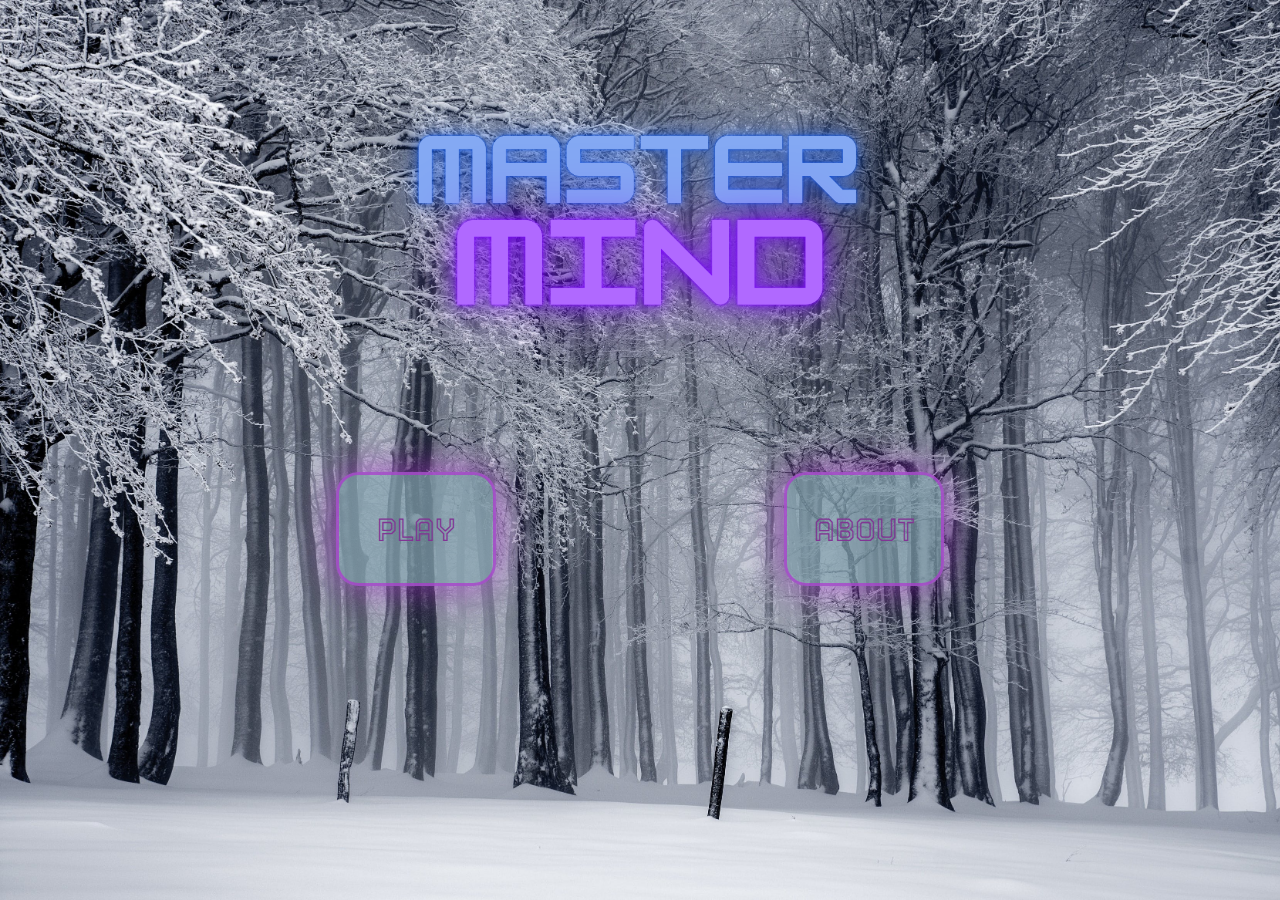
<file: index.html>
<!DOCTYPE html>
<html lang="en">
  <head>
    <meta charset="UTF-8" />
    <meta name="viewport" content="width=device-width, initial-scale=1.0" />
    <title>Mastermind</title>
    <link rel="stylesheet" href="/css/style.css" />
    <link rel="preconnect" href="https://fonts.googleapis.com" />
    <link rel="preconnect" href="https://fonts.gstatic.com" crossorigin />
    <link
      href="https://fonts.googleapis.com/css2?family=Tourney:wght@700&display=swap"
      rel="stylesheet"
    />
  </head>
  <body>
    <div class="logo">
      <img src="img/Logo.svg" alt="logo" />
    </div>
    <div class="botonesInicio">
      <a href="/pages/name.html" class="botonPlay">PLAY</a>
      <a href="/pages/about.html" class="botonAbout">ABOUT</a>
    </div>
  </body>
</html>
</file>
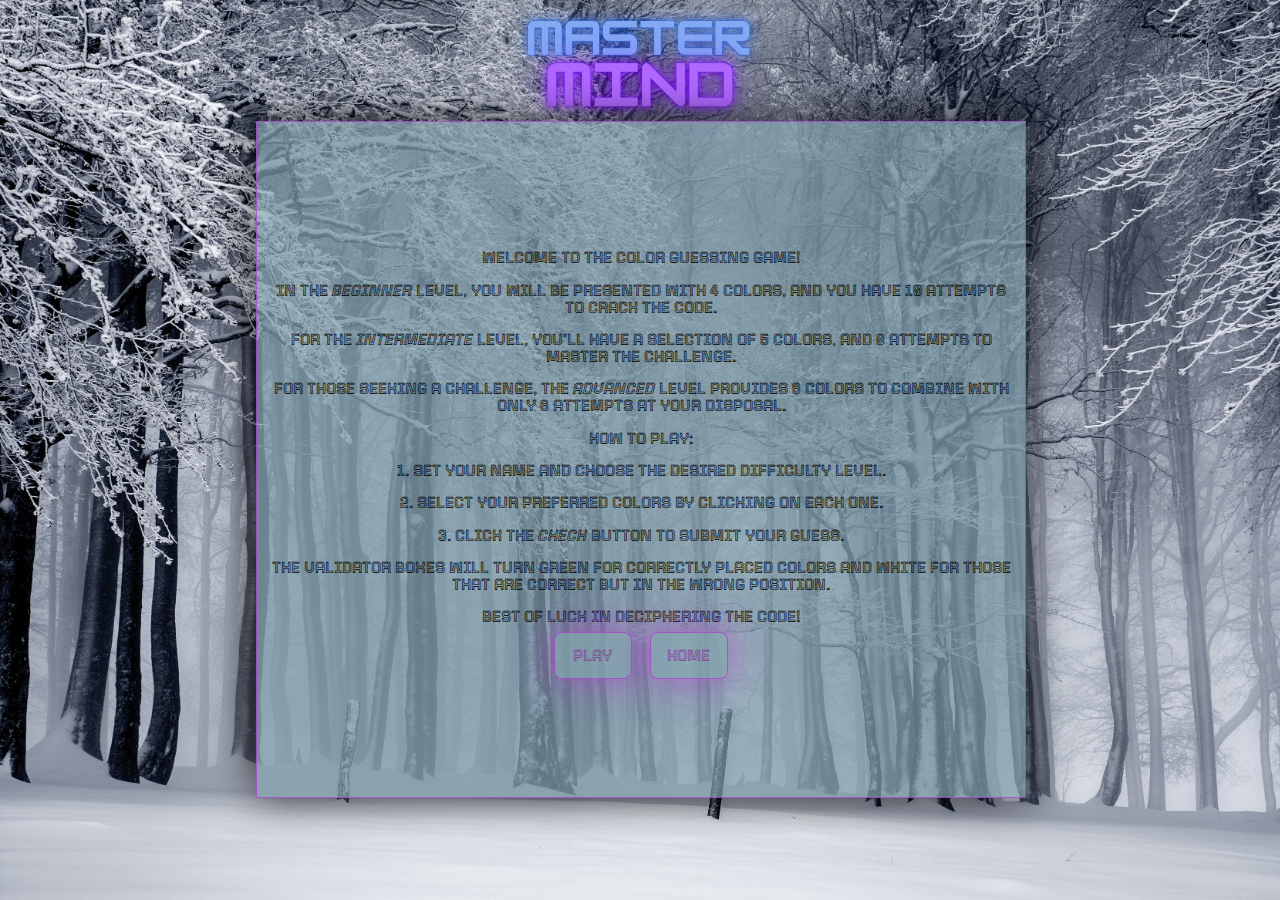
<file: pages/about.html>
<!DOCTYPE html>
<html lang="en">
  <head>
    <meta charset="UTF-8" />
    <meta name="viewport" content="width=device-width, initial-scale=1.0" />
    <title>Mastermind</title>
    <link rel="stylesheet" href="/css/style.css" />
    <link rel="preconnect" href="https://fonts.googleapis.com" />
    <link rel="preconnect" href="https://fonts.gstatic.com" crossorigin />
    <link
      href="https://fonts.googleapis.com/css2?family=Tourney:wght@700&display=swap"
      rel="stylesheet"
    />
  </head>
  <body>
    <div class="logoPages">
      <a href="../index.html"><img src="../img/Logo.svg" alt="logo" /></a>
    </div>
    <div class="about">
      <p>WELCOME TO THE COLOR GUESSING GAME!</p>
      <p>IN THE <i>BEGINNER</i> LEVEL, YOU WILL BE PRESENTED WITH 4 COLORS, AND YOU HAVE 10 ATTEMPTS TO CRACK THE CODE.</p>
      <p>FOR THE <i>INTERMEDIATE</i> LEVEL, YOU'LL HAVE A SELECTION OF 5 COLORS, AND 8 ATTEMPTS TO MASTER THE CHALLENGE.</p>
      <p>FOR THOSE SEEKING A CHALLENGE, THE <i>ADVANCED</i> LEVEL PROVIDES 6 COLORS TO COMBINE WITH ONLY 6 ATTEMPTS AT YOUR DISPOSAL.</p>
      <p>HOW TO PLAY:</p>
      <p>1. SET YOUR NAME AND CHOOSE THE DESIRED DIFFICULTY LEVEL.</p>
      <p>2. SELECT YOUR PREFERRED COLORS BY CLICKING ON EACH ONE.</p>
      <p>3. CLICK THE <i>CHECK</i> BUTTON TO SUBMIT YOUR GUESS.</p>
      <p>THE VALIDATOR BOXES WILL TURN GREEN FOR CORRECTLY PLACED COLORS AND WHITE FOR THOSE THAT ARE CORRECT BUT IN THE WRONG POSITION.</p>
      <p>BEST OF LUCK IN DECIPHERING THE CODE!</p>
      <div class="buttonPlay-Home">
      <a class="button-Play" href="../pages/name.html">PLAY</a>      
      <a class="button-Home" href="../index.html">HOME</a>
      </div>
    </div>
  </body>
</html>
</file>
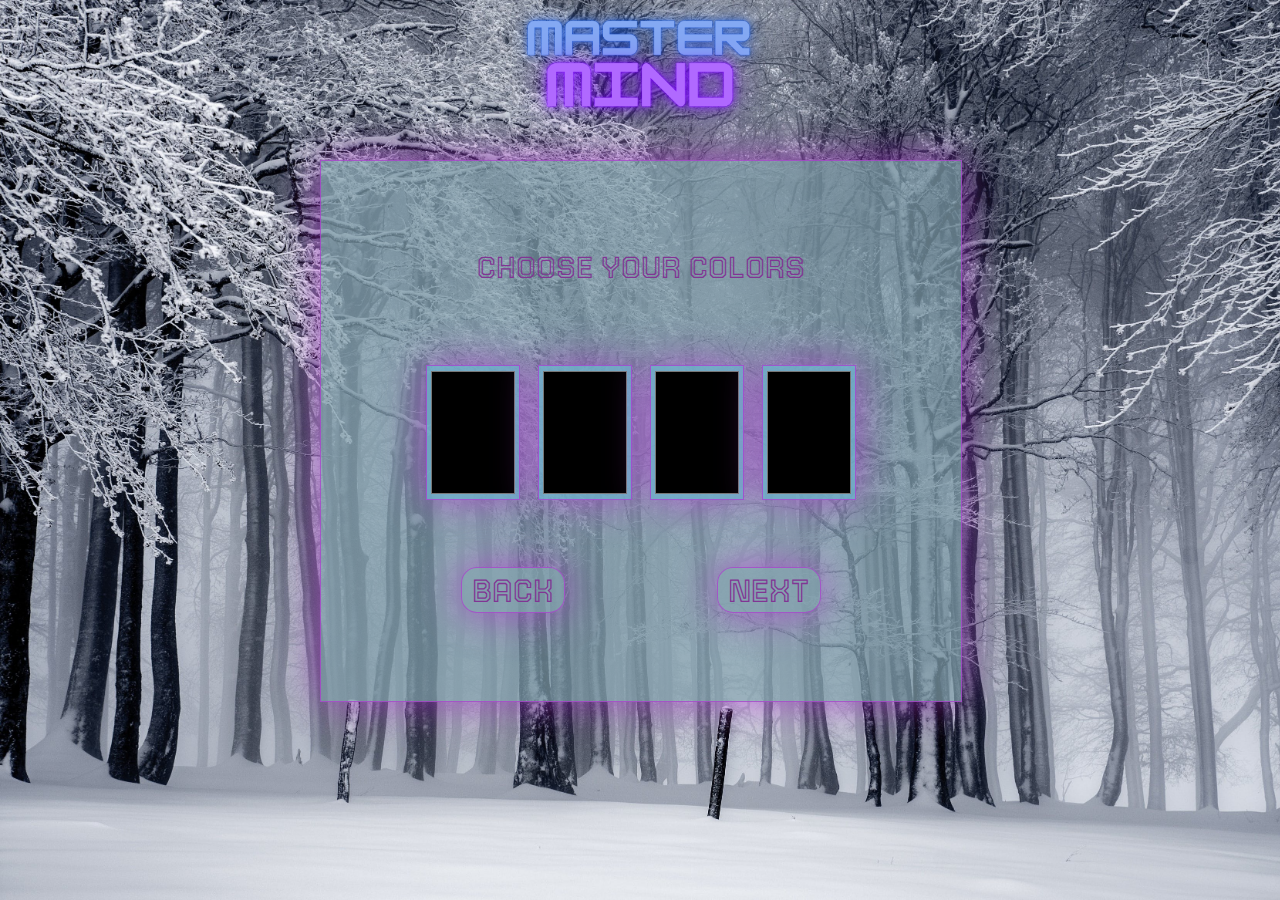
<file: pages/color.html>
<!DOCTYPE html>
<html lang="en">
  <head>
    <meta charset="UTF-8" />
    <meta name="viewport" content="width=device-width, initial-scale=1.0" />
    <title>Mastermind</title>
    <link rel="stylesheet" href="/css/style.css" />
    <link rel="preconnect" href="https://fonts.googleapis.com" />
    <link rel="preconnect" href="https://fonts.gstatic.com" crossorigin />
    <link
      href="https://fonts.googleapis.com/css2?family=Tourney:wght@700&display=swap"
      rel="stylesheet"
    />
  </head>
  <body>
    <div class="logoPages">
      <a href="../index.html"><img src="../img/Logo.svg" alt="logo" /></a>
    </div>
    <div class="colors">
      <div class="colortabbox">
        <label class="choose">CHOOSE YOUR COLORS</label>
        <div class="colorboxes" id="colorBoxes">
          <input type="color" class="colorInput" id="color1" name="color" />
          <input type="color" class="colorInput" id="color2" name="color" />
          <input type="color" class="colorInput" id="color3" name="color" />
          <input type="color" class="colorInput" id="color4" name="color" />
        </div>
        <div class="nextandback">
          <a class="botonnb" href="../pages/levels.html">BACK</a>
          <a id="nextButton" class="botonnb" href="../pages/mastermind.html">NEXT</a>
        </div>
      </div>
    </div>
    <script src="../js/color.js"></script>
  </body>
</html>
</file>
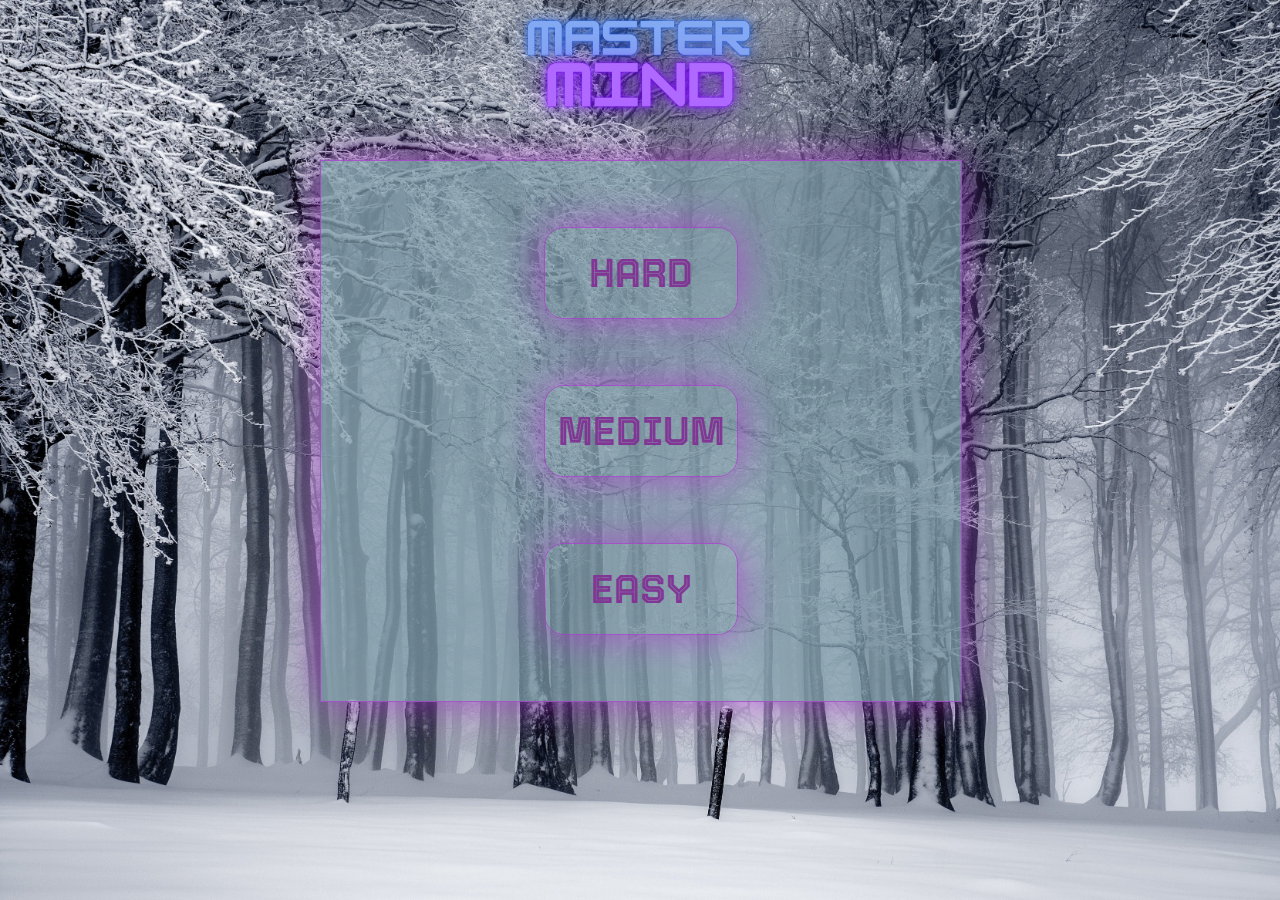
<file: pages/levels.html>
<!DOCTYPE html>
<html lang="en">
  <head>
    <meta charset="UTF-8" />
    <meta name="viewport" content="width=device-width, initial-scale=1.0" />
    <title>Mastermind</title>
    <link rel="stylesheet" href="/css/style.css" />
    <link rel="preconnect" href="https://fonts.googleapis.com" />
    <link rel="preconnect" href="https://fonts.gstatic.com" crossorigin />
    <link
      href="https://fonts.googleapis.com/css2?family=Tourney:wght@700&display=swap"
      rel="stylesheet"
    />
  </head>
  <body>
    <div class="logoPages">
      <a href="../index.html"><img src="../img/Logo.svg" alt="logo" /></a>
    </div>
    <div class="levelboard">
      <div class="levels">HARD</div>
      <div class="levels">MEDIUM</div>
      <a href="../pages/color.html" class="levels">EASY</a>
    </div>
  </body>
</html>
</file>
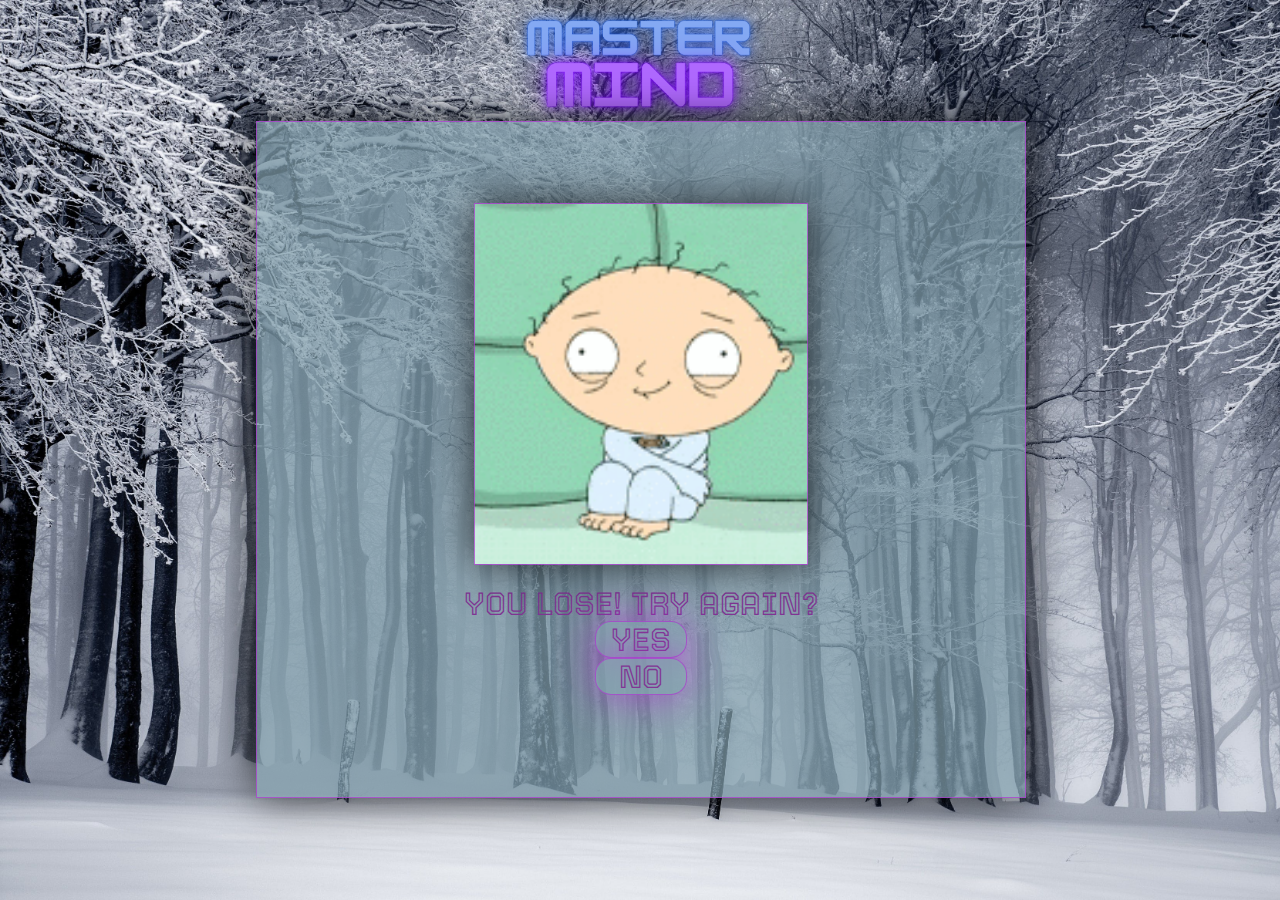
<file: pages/loser.html>
<!DOCTYPE html>
<html lang="en">
  <head>
    <meta charset="UTF-8" />
    <meta name="viewport" content="width=device-width, initial-scale=1.0" />
    <title>Mastermind</title>
    <link rel="stylesheet" href="/css/style.css" />
    <link rel="preconnect" href="https://fonts.googleapis.com" />
    <link rel="preconnect" href="https://fonts.gstatic.com" crossorigin />
    <link
      href="https://fonts.googleapis.com/css2?family=Tourney:wght@700&display=swap"
      rel="stylesheet"
    /> 
  </head>
  <body>
    <div class="logoPages">
      <a href="../index.html"><img src="../img/Logo.svg" alt="logo" /></a>
    </div>
    <div class="result-box">
      <div class="winnerName" id="winnerName"></div>
      <div class="loserimg"></div>
      <div class="playAgainBox">YOU LOSE! TRY AGAIN?
        <a class="yesPlay" href="../pages/mastermind.html">YES</a>
        <a class="noPlay" href="../index.html">NO</a>
      </div>      
    </div>
    <script src="/js/winner.js"></script>
  </body>
</html>
</file>
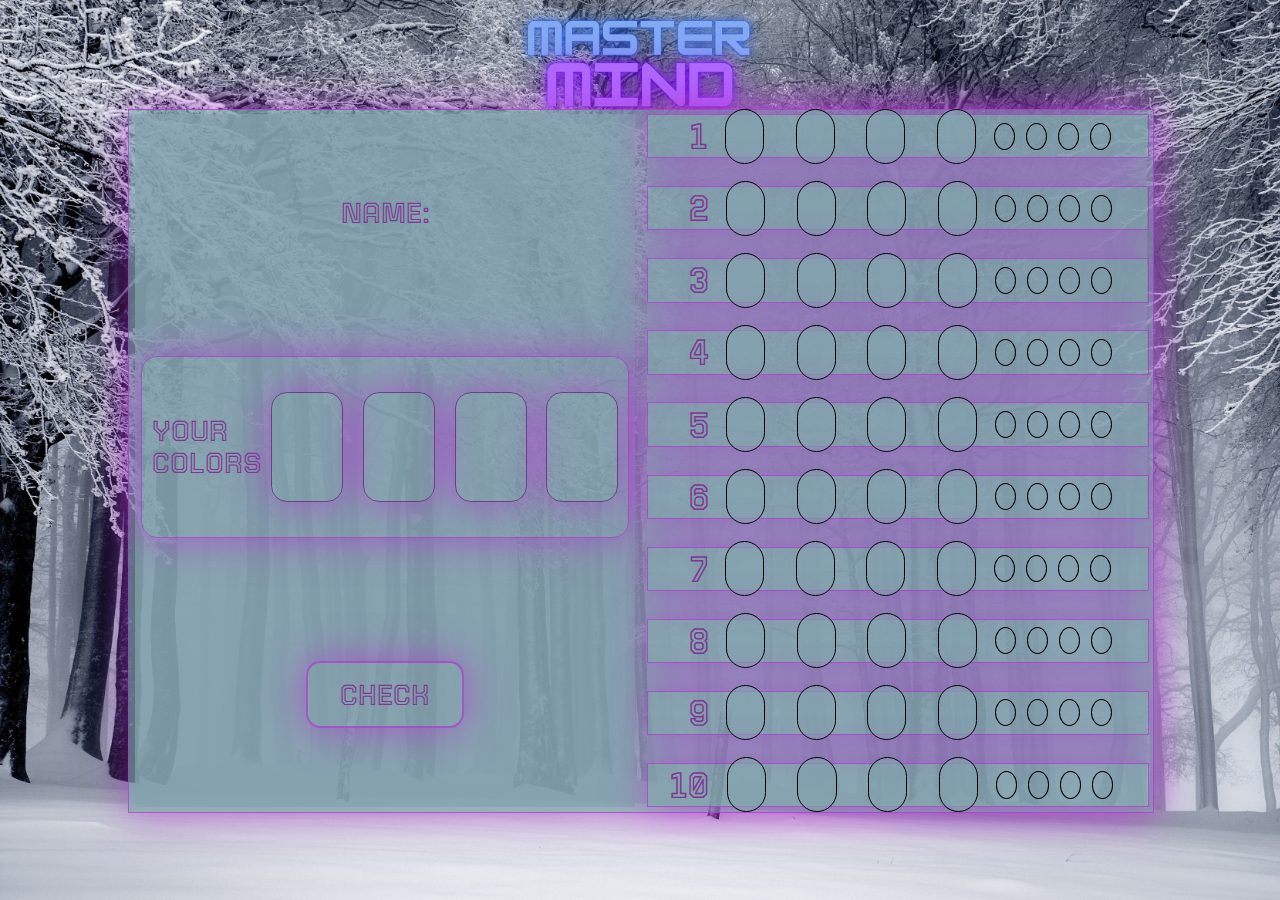
<file: pages/mastermind.html>
<!DOCTYPE html>
<html lang="en">
  <head>
    <meta charset="UTF-8" />
    <meta name="viewport" content="width=device-width, initial-scale=1.0" />
    <title>Mastermind</title>
    <link rel="stylesheet" href="/css/style.css" />
    <link rel="preconnect" href="https://fonts.googleapis.com" />
    <link rel="preconnect" href="https://fonts.gstatic.com" crossorigin />
    <link
      href="https://fonts.googleapis.com/css2?family=Tourney:wght@700&display=swap"
      rel="stylesheet"
    />
  </head>
  <body>
    <div class="logoPages">
      <a href="../index.html"><img src="../img/Logo.svg" alt="logo" /></a>
    </div>
    <div class="gamebox">
      <div class="gamebox-indicators">
        <div class="selectedUsername">
          <div>NAME:</div>
          <div id="showSelectedName"></div>
        </div>
        <div class="selectedColor-box">
          <div id="selectedColor-name">YOUR COLORS</div>
          <div id="selectedColor1"></div>
          <div id="selectedColor2"></div>
          <div id="selectedColor3"></div>
          <div id="selectedColor4"></div>
        </div>
        <div class="checkButtons">
          <!-- <div class="removeButton" id="removeButton">REMOVE</div> -->
          <div class="checkButton" id="checkButton">CHECK</div>
        </div>
      </div>
      <div class="gamebox-play">
        <div class="game">
          <div class="game-try">1</div>
          <div class="coloredbox">
            <div class="color1" id="row1c1"></div>
            <div class="color2" id="row1c2"></div>
            <div class="color3" id="row1c3"></div>
            <div class="color4" id="row1c4"></div>
          </div>
          <div class="rightchoice">
            <div class="checkbox" id="checkbox1-1"></div>
            <div class="checkbox" id="checkbox1-2"></div>
            <div class="checkbox" id="checkbox1-3"></div>
            <div class="checkbox" id="checkbox1-4"></div>
          </div>
        </div>
        <div class="game">
          <div class="game-try">2</div>
          <div class="coloredbox">
            <div class="color1" id="row2c1"></div>
            <div class="color2" id="row2c2"></div>
            <div class="color3" id="row2c3"></div>
            <div class="color4" id="row2c4"></div>
          </div>
          <div class="rightchoice">
            <div class="checkbox" id="checkbox2-1"></div>
            <div class="checkbox" id="checkbox2-2"></div>
            <div class="checkbox" id="checkbox2-3"></div>
            <div class="checkbox" id="checkbox2-4"></div>
          </div>
        </div>
        <div class="game">
          <div class="game-try">3</div>
          <div class="coloredbox">
            <div class="color1" id="row3c1"></div>
            <div class="color2" id="row3c2"></div>
            <div class="color3" id="row3c3"></div>
            <div class="color4" id="row3c4"></div>
          </div>
          <div class="rightchoice">
            <div class="checkbox" id="checkbox3-1"></div>
            <div class="checkbox" id="checkbox3-2"></div>
            <div class="checkbox" id="checkbox3-3"></div>
            <div class="checkbox" id="checkbox3-4"></div>
          </div>
        </div>
        <div class="game">
          <div class="game-try">4</div>
          <div class="coloredbox">
            <div class="color1" id="row4c1"></div>
            <div class="color2" id="row4c2"></div>
            <div class="color3" id="row4c3"></div>
            <div class="color4" id="row4c4"></div>
          </div>
          <div class="rightchoice">
            <div class="checkbox" id="checkbox4-1"></div>
            <div class="checkbox" id="checkbox4-2"></div>
            <div class="checkbox" id="checkbox4-3"></div>
            <div class="checkbox" id="checkbox4-4"></div>
          </div>
        </div>
        <div class="game">
          <div class="game-try">5</div>
          <div class="coloredbox">
            <div class="color1" id="row5c1"></div>
            <div class="color2" id="row5c2"></div>
            <div class="color3" id="row5c3"></div>
            <div class="color4" id="row5c4"></div>
          </div>
          <div class="rightchoice">
            <div class="checkbox" id="checkbox5-1"></div>
            <div class="checkbox" id="checkbox5-2"></div>
            <div class="checkbox" id="checkbox5-3"></div>
            <div class="checkbox" id="checkbox5-4"></div>
          </div>
        </div>
        <div class="game">
          <div class="game-try">6</div>
          <div class="coloredbox">
            <div class="color1" id="row6c1"></div>
            <div class="color2" id="row6c2"></div>
            <div class="color3" id="row6c3"></div>
            <div class="color4" id="row6c4"></div>
          </div>
          <div class="rightchoice">
            <div class="checkbox" id="checkbox6-1"></div>
            <div class="checkbox" id="checkbox6-2"></div>
            <div class="checkbox" id="checkbox6-3"></div>
            <div class="checkbox" id="checkbox6-4"></div>
          </div>
        </div>
        <div class="game">
          <div class="game-try">7</div>
          <div class="coloredbox">
            <div class="color1" id="row7c1"></div>
            <div class="color2" id="row7c2"></div>
            <div class="color3" id="row7c3"></div>
            <div class="color4" id="row7c4"></div>
          </div>
          <div class="rightchoice">
            <div class="checkbox" id="checkbox7-1"></div>
            <div class="checkbox" id="checkbox7-2"></div>
            <div class="checkbox" id="checkbox7-3"></div>
            <div class="checkbox" id="checkbox7-4"></div>
          </div>
        </div>
        <div class="game">
          <div class="game-try">8</div>
          <div class="coloredbox">
            <div class="color1" id="row8c1"></div>
            <div class="color2" id="row8c2"></div>
            <div class="color3" id="row8c3"></div>
            <div class="color4" id="row8c4"></div>
          </div>
          <div class="rightchoice">
            <div class="checkbox" id="checkbox8-1"></div>
            <div class="checkbox" id="checkbox8-2"></div>
            <div class="checkbox" id="checkbox8-3"></div>
            <div class="checkbox" id="checkbox8-4"></div>
          </div>
        </div>
        <div class="game">
          <div class="game-try">9</div>
          <div class="coloredbox">
            <div class="color1" id="row9c1"></div>
            <div class="color2" id="row9c2"></div>
            <div class="color3" id="row9c3"></div>
            <div class="color4" id="row9c4"></div>
          </div>
          <div class="rightchoice">
            <div class="checkbox" id="checkbox9-1"></div>
            <div class="checkbox" id="checkbox9-2"></div>
            <div class="checkbox" id="checkbox9-3"></div>
            <div class="checkbox" id="checkbox9-4"></div>
          </div>
        </div>
        <div class="game">
          <div class="game-try" id="number10">10</div>
          <div class="coloredbox">
            <div class="color1" id="row10c1"></div>
            <div class="color2" id="row10c2"></div>
            <div class="color3" id="row10c3"></div>
            <div class="color4" id="row10c4"></div>
          </div>
          <div class="rightchoice">
            <div class="checkbox" id="checkbox10-1"></div>
            <div class="checkbox" id="checkbox10-2"></div>
            <div class="checkbox" id="checkbox10-3"></div>
            <div class="checkbox" id="checkbox10-4"></div>
          </div>
        </div>
      </div>
    </div>
    <script src="../js/main.js"></script>
  </body>
</html>
</file>
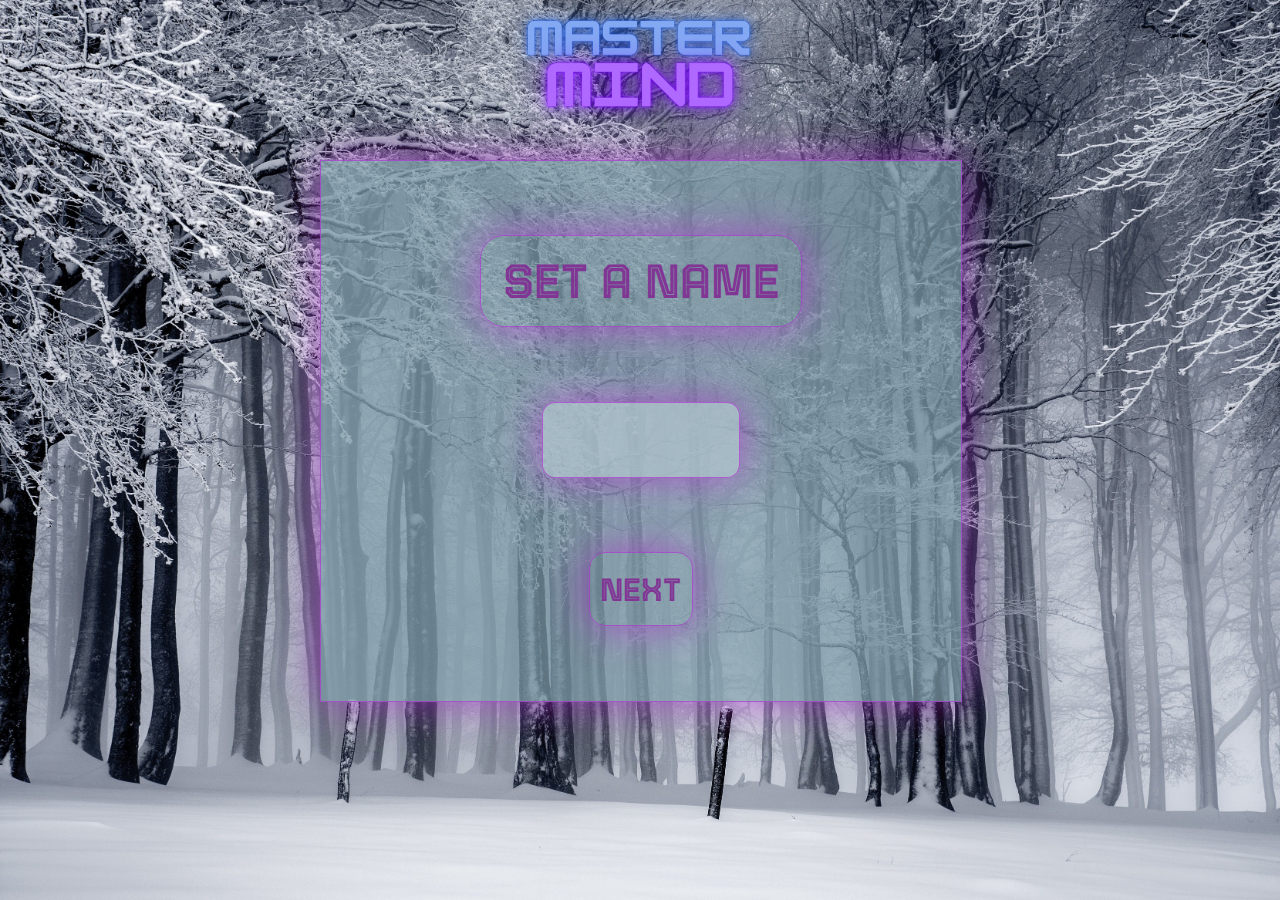
<file: pages/name.html>
<!DOCTYPE html>
<html lang="en">
  <head>
    <meta charset="UTF-8" />
    <meta name="viewport" content="width=device-width, initial-scale=1.0" />
    <title>Mastermind</title>
    <link rel="stylesheet" href="/css/style.css" />
    <link rel="preconnect" href="https://fonts.googleapis.com" />
    <link rel="preconnect" href="https://fonts.gstatic.com" crossorigin />
    <link
      href="https://fonts.googleapis.com/css2?family=Tourney:wght@700&display=swap"
      rel="stylesheet"
    />
  </head>
  <body>
    <div class="logoPages">
      <a href="../index.html"><img src="../img/Logo.svg" alt="logo" /></a>
    </div>
    <div class="namebox">
      <div class="name">SET A NAME</div>
      <div>
        <input id="inputName" class="inputName" type="text" name="input" />
      </div>
      <a id="nextButton" class="botonnext" href="../pages/levels.html">NEXT</a>
    </div>
    <script src="../js/name.js"></script>
  </body>
</html>
</file>
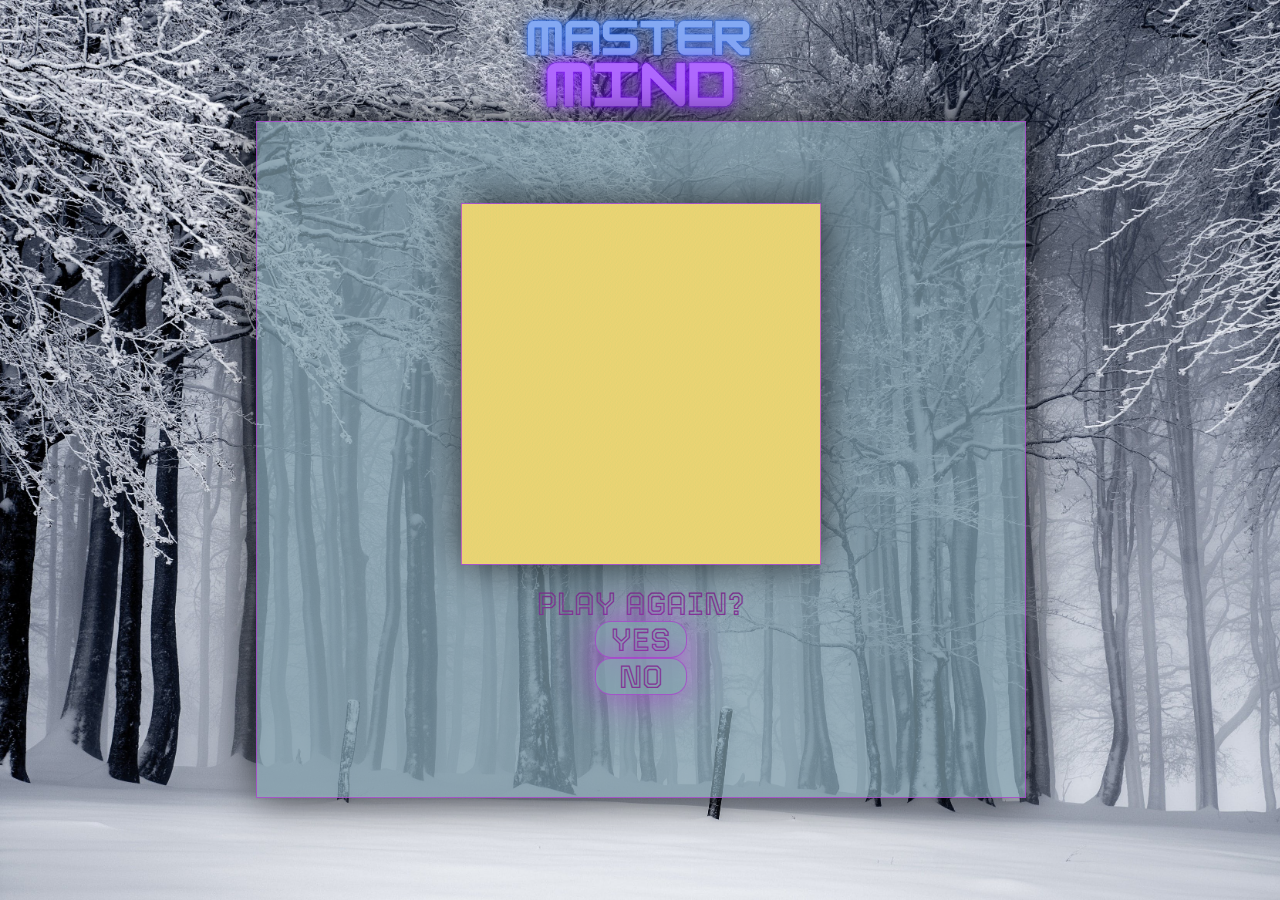
<file: pages/winner.html>
<!DOCTYPE html>
<html lang="en">
  <head>
    <meta charset="UTF-8" />
    <meta name="viewport" content="width=device-width, initial-scale=1.0" />
    <title>Mastermind</title>
    <link rel="stylesheet" href="/css/style.css" />
    <link rel="preconnect" href="https://fonts.googleapis.com" />
    <link rel="preconnect" href="https://fonts.gstatic.com" crossorigin />
    <link
      href="https://fonts.googleapis.com/css2?family=Tourney:wght@700&display=swap"
      rel="stylesheet"
    /> 
  </head>
  <body>
    <div class="logoPages">
      <a href="../index.html"><img src="../img/Logo.svg" alt="logo" /></a>
    </div>
    <div class="result-box">
      <div class="winnerName" id="winnerName"></div>
      <div class="winnerimg"></div>
      <div class="playAgainBox">PLAY AGAIN?
        <a class="yesPlay" href="../pages/color.html">YES</a>
        <a class="noPlay" href="../index.html">NO</a>
      </div>      
    </div>
    <script src="/js/winner.js"></script>
  </body>
</html>
</file>
<file: css/style.css>
body {
    margin: 0;
    padding: 0;
    font-family: 'Arial', sans-serif;
    background: url('/img/background1.jpg') fixed;
    background-size: cover;
    background-repeat: no-repeat;
    overflow: hidden;
    font-family: 'Tourney', sans-serif;
}

.logo {
    position: relative;
    display: flex;
    justify-content: center;
    margin-bottom: -10em;
}

.logoPages {
    position: relative;
    display: flex;
    justify-content: center;
}

.logoPages img {
    width: 25vw;
    margin-top: -15%;
}

@media only screen and (max-width: 767px) {
      body {
        overflow: hidden;
    }

    .logo {
        width: 100vw;
        height: 70vh; 
        overflow: hidden;
    }
    .botonesInicio {
        justify-content: center;
        flex-direction: column;
        height: 20vh;
     }
}

.botonesInicio {
    display: flex;
    position: relative;
    justify-content: space-around;
    align-items: center;
    margin: 0 15%;
}

.botonPlay, .botonAbout {
    display: flex;
    justify-content: center;
    align-items: center;
    background-color: rgb(67, 147, 184);
    height: 12vh;
    width: 12vw;
    border: solid 0.12em rgb(175, 53, 209, 0.7); 
    border-radius: 0.7em;
    font-size: 200%;
    border: solid 0.12em rgb(175, 53, 209, 0.7); 
    box-shadow: 0 0 40px rgba(175, 53, 209, 0.7); 
    background-color: rgba(133, 163, 175, 0.7);   
    text-decoration: none;
    color: rgb(129, 53, 148);
}

.namebox, .levelboard, .colors {
    position: relative;
    display: flex;
    flex-direction: column;
    justify-content: space-evenly;
    align-items: center;
    height: 60vh; 
    width: 50vw;
    margin-top: -9%;
    margin-left: 25%;
    background-color: rgba(133, 163, 175, 0.7);    
    border: solid 0.12em rgb(175, 53, 209, 0.7); 
    box-shadow: 0 0 40px rgba(175, 53, 209, 0.7); 
}

.name {
    position: relative;
    display: flex;
    justify-content: center;
    align-items: center;
    color: rgb(129, 53, 148);
    border: solid 0.001em rgb(175, 53, 209, 0.7); 
    box-shadow: 0 0 40px rgba(175, 53, 209, 0.7); 
    width: 25vw;
    height: 10vh;
    font-size: 300%;
    font-weight: bold;
    border-radius: 0.5em;
}

.inputName {
    width: 15vw;
    height: 8vh;
    border-radius: 1em;
    display: flex;
    position: relative;
    justify-content: center;
    border: solid 0.12em rgb(175, 53, 209, 0.7); 
    box-shadow: 0 0 40px rgba(175, 53, 209, 0.7); 
    background-color: rgba(178, 197, 206, 0.7); 
}

.botonnext {
    position: relative;
    display: flex;
    justify-content: center;
    align-items: center;
    color: rgb(129, 53, 148);
    border: solid 0.001em rgb(175, 53, 209, 0.7); 
    box-shadow: 0 0 40px rgba(175, 53, 209, 0.7); 
    width: 8vw;
    height: 8vh;
    font-size: 200%;
    font-weight: bold;
    border-radius: 0.5em;
    text-decoration: none;
}

.levels {
    position: relative;
    display: flex;
    justify-content: center;
    align-items: center;
    color: rgb(129, 53, 148);
    border: solid 0.001em rgb(175, 53, 209, 0.7); 
    box-shadow: 0 0 40px rgba(175, 53, 209, 0.7); 
    width: 15vw;
    height: 10vh;
    font-size: 250%;
    font-weight: bold;
    border-radius: 0.5em;
    text-decoration: none;
}

.colortabbox {
    width: 50vw;
    height: 50vh;
    display: flex;
    justify-content: center;
    align-items: center;
    flex-direction: column;
    color: rgb(129, 53, 148);
}

.colorInput {
    width: 10vw; 
    height: 15vh; 
    margin: 2%;
    border: solid 0.001em rgb(175, 53, 209, 0.7); 
    box-shadow: 0 0 40px rgba(175, 53, 209, 0.7); 
    background-color: rgba(112, 173, 202, 0.815);
}

.nextandback {
    display: flex;
    justify-content: space-around;
    width: 40vw;
}

.botonnb {
    text-decoration: none;
    color: rgb(129, 53, 148);
    font-size: 200%;
    border: solid 0.001em rgb(175, 53, 209, 0.7); 
    box-shadow: 0 0 40px rgba(175, 53, 209, 0.7); 
    border-radius: 0.5em;
    width: 20%;
    height: 120%;
    display: flex;
    justify-content: center;
    align-items: center;
    background-color: rgba(133, 163, 175, 0.7); 
}

.choose {
    color: rgb(129, 53, 148);
    font-size: 190%;
    margin-top: -1%;
    margin-bottom: 2%;
}

.colorboxes {
    display: flex;
    width: 35vw;
    height: 30vh;
    justify-content: center;
    align-items: center;
}

.gamebox {
    position: relative;
    display: flex;
    justify-content: space-around;
    align-items: center;
    height: 78vh;
    width: 80vw;
    margin: -13% 10% 0;
    background-color: rgba(133, 163, 175, 0.7);
    border: solid 0.12em rgb(175, 53, 209, 0.7);
    box-shadow: 0 0 40px rgba(175, 53, 209, 0.7);
}

@media only screen and (max-width: 767px) {
    .gamebox {
        overflow: hidden;
        height: 90vh;
        width: 85vw;
        margin: -12% 8%;
}
}

.gamebox-play {
    width: 39vw;
    height: 77vh;
    background-color: rgba(133, 163, 175, 0.7);
    display: flex;
    justify-content: space-between;
    flex-direction: column;
}

.game {
    width: 39vw;
    height: 3.3vw;
    border: solid 0.12em rgb(175, 53, 209, 0.7);
    box-shadow: 0 0 40px rgba(175, 53, 209, 0.7);
    display: flex;
    align-items: center;
    flex-direction: row;
    justify-content: center;
}

.game-try {
    font-size: 230%;
    margin-left: 2%;
    color: rgb(129, 53, 148);
    
}
.coloredbox {
    display: flex;
    margin-left: 3%;
    width: 20vw;
    height: 6.4vh;
    align-items: center;
    justify-content: space-between;
}

.color1, .color2, .color3, .color4 {
    width: 2.9vw;
    height: 5.9vh;
    margin: 1%;
    border: 0.1em solid black;
    border-radius: 2vw;
    background-color: rgba(133, 163, 175, 0.7);
}

.rightchoice {
    width: 10vw;
    height: 6.4vh;
    display: flex;
    margin-left: 2%;
    align-items: center;
    justify-content: space-around;
}

.checkbox {
    width: 1.5vw;
    height: 2.8vh;
    border: 0.1em solid black;
    border-radius: 50%;
}

#number10 {
    margin-left: -1.5%;
}

.gamebox-indicators { 
    width: 39vw;
    height: 77vh;
    background-color: rgba(133, 163, 175, 0.7);
    display: flex;
    justify-content: space-between;
    align-items: center;
    flex-direction: column;
}

#selectedColor-name {
    font-size: 180%;
    color: rgb(129, 53, 148);
    display: flex;
    align-items: center;
    width: 9vw;
    margin-left: 2%;
}

.selectedColor-box {
    width: 38vw;
    height: 20vh;
    border: solid 0.12em rgb(175, 53, 209, 0.7);
    box-shadow: 0 0 40px rgba(175, 53, 209, 0.7);
    border-radius: 1em;
    display: flex;
    justify-content: space-between;
    align-items: center;
    color: rgb(129, 53, 148);
}

#selectedColor1, #selectedColor2, #selectedColor3, #selectedColor4{
    width: 6vw;
    height: 12vh;
    border: solid 0.12em rgba(96, 25, 116, 0.7);
    box-shadow: 0 0 40px rgba(175, 53, 209, 0.7);
    margin: 2%;
    border-radius: 1em;
}

.selectedUsername {
    font-size: 180%;
    width: 20vw;
    height: 22vh;
    display: flex;
    flex-direction: column;
    justify-content: center;
    align-items: center;
    margin-bottom: -10%;
    color: rgb(129, 53, 148);
}

.checkButtons {
    display: flex;
    flex-direction: column;
    justify-content: space-around;
    width: 10vw;
    height: 25vh;
    margin-top: -10%;
    align-items: center;
}

/* .removeButton, */
.checkButton { 
    display: flex;
    justify-content: center;
    align-items: center;
    color: rgb(129, 53, 148);
    font-size: 180%;
    width: 12vw;
    height: 7vh;
    border: solid 0.1em rgb(175, 53, 209, 0.7);
    box-shadow: 0 0 40px rgba(175, 53, 209, 0.7);
    border-radius: 0.5em;
    cursor: pointer;
}

#showSelectedName {
    display: flex;
    color: rgb(129, 53, 148);
    font-size: 170%;
}

.winnerName {
    color: rgb(129, 53, 148);
    font-size: 450%;
    margin-top: -5%;
    margin-bottom: 1%;
}

.result-box{
    background-color: rgba(133, 163, 175, 0.7);
    width: 60vw;
    height: 75vh;
    margin-top: -12%;
    display: flex;
    justify-content: center;
    flex-direction: column;
    align-items: center;
    position: relative;
    margin-left: 20%;
    border: solid 0.12em rgb(175, 53, 209, 0.7); 
    box-shadow: 0 0 40px rgba(0, 0, 0, 0.7); 

}
.winnerimg {
    position: relative;
    display: flex;
    flex-direction: column;
    align-items: center;
    height: 40vh; 
    width: 28vw;
    background-image: url(../img/winner.gif);
    background-repeat: no-repeat;
    background-size: cover;
    background-position: center;
    border: solid 0.12em rgb(175, 53, 209, 0.7); 
    box-shadow: 0 0 40px rgba(0, 0, 0, 0.7); 
}

.playAgainBox{
    display: flex;
    justify-content: center;
    flex-direction: column;
    align-items: center;
    width: 30vw;
    height: 10vh;
    margin-top: 4%;
    display: flex;
    color: rgb(129, 53, 148);
    font-size: 200%;
}
.yesPlay, .noPlay {
    text-decoration: none;
    color: rgb(129, 53, 148);
    border: solid 0.001em rgb(175, 53, 209, 0.7); 
    box-shadow: 0 0 40px rgba(175, 53, 209, 0.7); 
    border-radius: 0.5em;
    width: 7vw;
    height: 5vh;
    display: flex;
    justify-content: center;
    align-items: center;
    background-color: rgba(133, 163, 175, 0.7);   
}

.loserimg{
    position: relative;
    display: flex;
    flex-direction: column;
    align-items: center;
    height: 40vh; 
    width: 26vw;
    background-image: url(../img/loser.gif);
    background-repeat: no-repeat;
    background-size: cover;
    background-position: center; 
    overflow: hidden;
    border: solid 0.12em rgb(175, 53, 209, 0.7); 
    box-shadow: 0 0 40px rgba(0, 0, 0, 0.7); 
}

.about {
    background-color: rgba(133, 163, 175, 0.7);
    width: 60vw;
    height: 75vh;
    margin-top: -12%;
    display: flex;
    justify-content: center;
    flex-direction: column;
    align-items: center;
    position: relative;
    margin-left: 20%;
    border: solid 0.12em rgb(175, 53, 209, 0.7); 
    box-shadow: 0 0 40px rgba(0, 0, 0, 0.7); 
    font-size: 100%;
    text-align: center;
}

p {
    margin: 1%;
}

.buttonPlay-Home {
    color: rgb(129, 53, 148);
    width: 15vw;
    height: 5vh;
    display: flex;
    justify-content: space-around;
    align-items: center;
}

.button-Play, .button-Home {
    background-color: rgba(133, 163, 175, 0.7);  
    border: solid 0.001em rgb(175, 53, 209, 0.7); 
    box-shadow: 0 0 40px rgba(175, 53, 209, 0.7); 
    border-radius: 0.5em;
    text-decoration: none;
    width: 6vw;
    height: 5vh;
    display: flex;
    justify-content: center;
    align-items: center;
    color: rgb(129, 53, 148);
}
</file>
